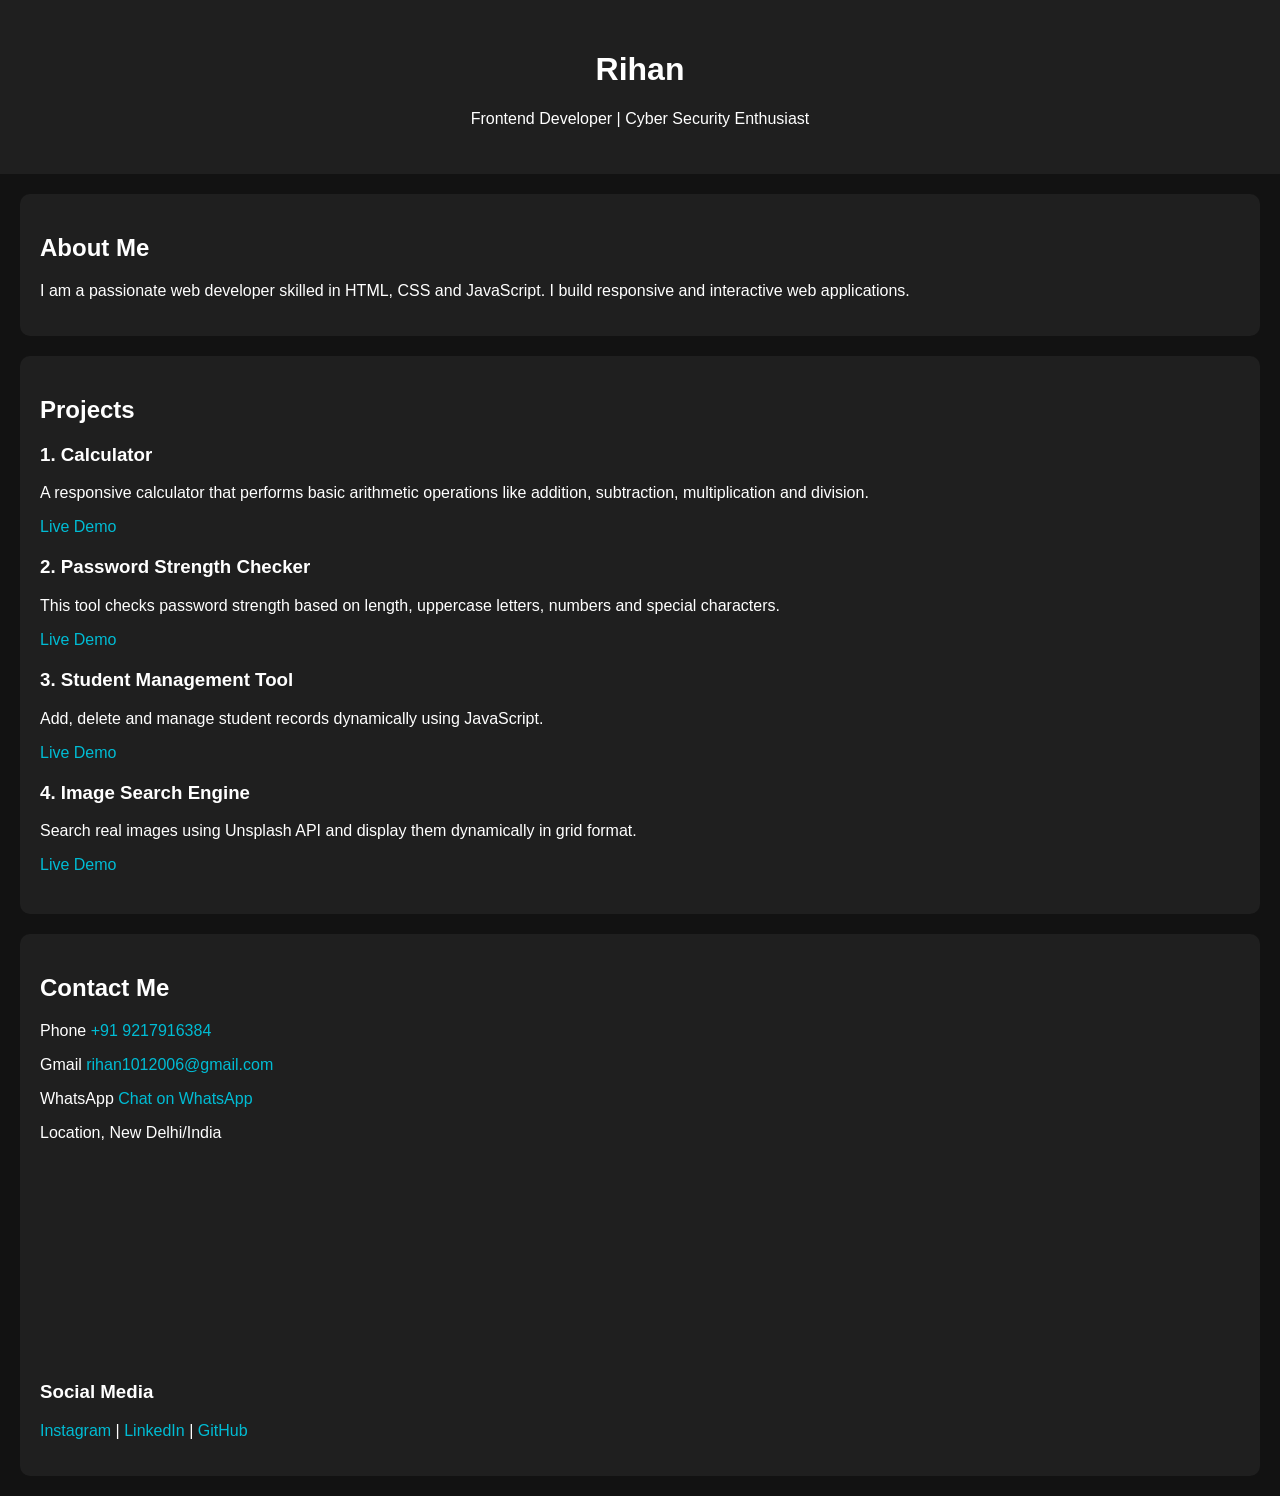
<file: index.html>
<!DOCTYPE html>
<html>
<head>
  <title>Rihan Portfolio</title>
  <link rel="stylesheet" href="style.css">
  <meta name="viewport" content="width=device-width, initial-scale=1.0">
</head>
<body>

<header>
  <h1>Rihan</h1>
  <p>Frontend Developer | Cyber Security Enthusiast</p>
</header>

<section class="card">
  <h2>About Me</h2>
  <p>I am a passionate web developer skilled in HTML, CSS and JavaScript. I build responsive and interactive web applications.</p>
</section>

<section class="card">
  <h2>Projects</h2>

  <div class="project">
    <h3>1. Calculator</h3>
    <p>A responsive calculator that performs basic arithmetic operations like addition, subtraction, multiplication and division.</p>
    <a href="calculator.html" target="_blank">Live Demo</a>
  </div>

  <div class="project">
    <h3>2. Password Strength Checker</h3>
    <p>This tool checks password strength based on length, uppercase letters, numbers and special characters.</p>
    <a href="password.html" target="_blank">Live Demo</a>
  </div>

  <div class="project">
    <h3>3. Student Management Tool</h3>
    <p>Add, delete and manage student records dynamically using JavaScript.</p>
    <a href="student.html" target="_blank">Live Demo</a>
  </div>

  <div class="project">
    <h3>4. Image Search Engine</h3>
    <p>Search real images using Unsplash API and display them dynamically in grid format.</p>
    <a href="image-search.html" target="_blank">Live Demo</a>
  </div>

</section>

<section class="card">
  <h2>Contact Me</h2>

  <p>Phone <a href="tel:+919217916384">+91 9217916384</a></p>

  <p>Gmail <a href="mailto:rihan1012006@gmail.com">rihan1012006@gmail.com</a></p>

  <p> WhatsApp <a href="https://wa.me/919217916384" target="_blank">Chat on WhatsApp</a></p>

  <p>Location, New Delhi/India</p>

  <iframe 
    src="https://www.google.com/maps?q=New Delhi,India&output=embed"
    width="100%" height="200" style="border:0;" allowfullscreen>
  </iframe>

  <h3>Social Media</h3>
<p>
<span>
<a href="https://instagram.com/t_vrx7/?hl=en" target="_blank">Instagram</a> |
<a href="https://linkedin.com/in/rihan-x-b2026b361" target="_blank">LinkedIn</a> |
<a href="https://github.com/7vrxrihan-svg" target="_blank">GitHub</a>
</span>
</p>


</section>

</body>
</html>
</file>
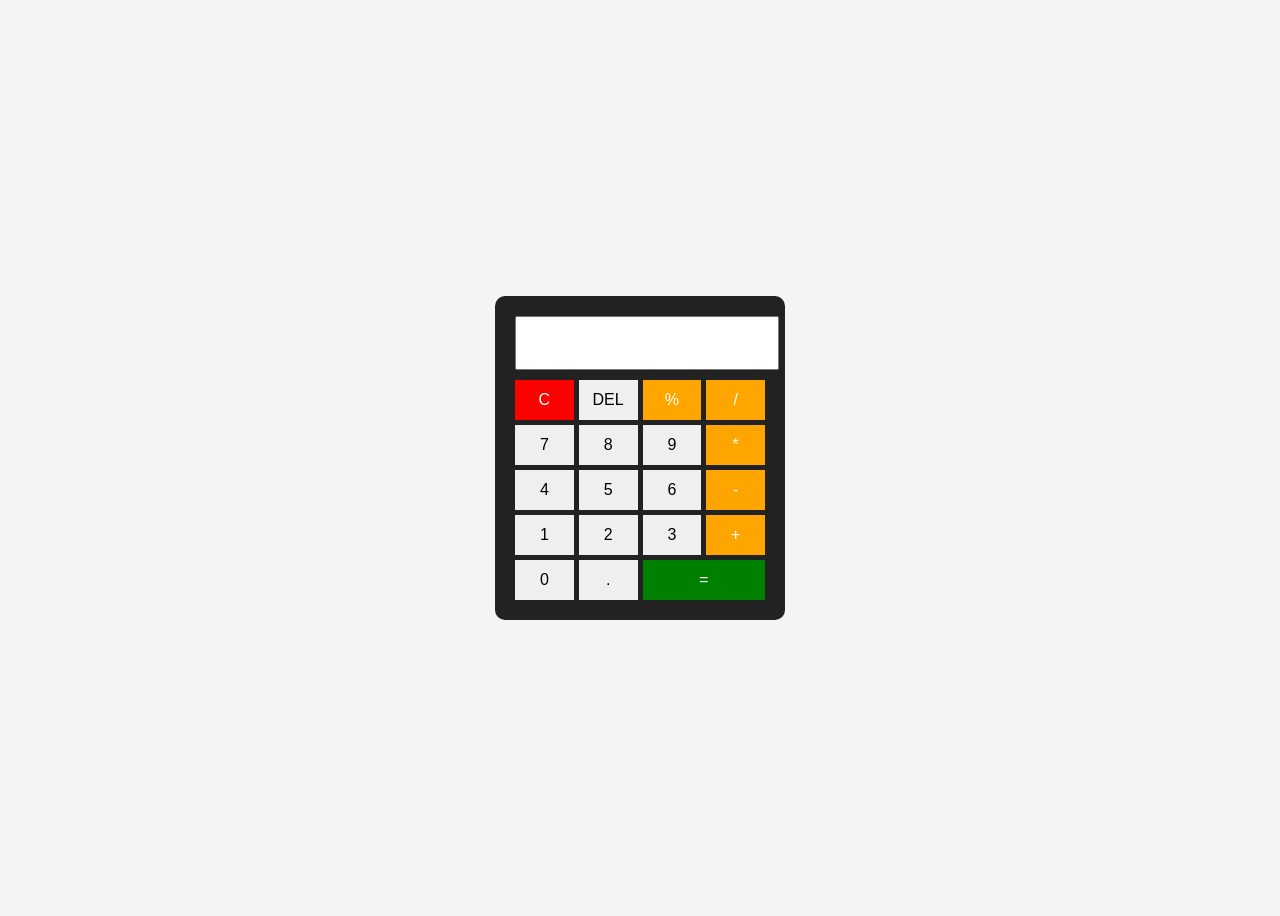
<file: calculator.html>
<!DOCTYPE html>
<html>
<head>
<title>Calculator</title>

<style>
body{
display:flex;
justify-content:center;
align-items:center;
height:100vh;
background:#f4f4f4;
font-family:Arial;
}

.calculator{
background:#222;
padding:20px;
border-radius:10px;
width:250px;
}

#display{
width:100%;
height:40px;
margin-bottom:10px;
text-align:right;
font-size:20px;
padding:5px;
}

.buttons{
display:grid;
grid-template-columns:repeat(4,1fr);
gap:5px;
}

button{
height:40px;
font-size:16px;
cursor:pointer;
border:none;
}

button:hover{
opacity:0.8;
}

.operator{
background:orange;
color:white;
}

.equal{
background:green;
color:white;
grid-column:span 2;
}

.clear{
background:red;
color:white;
}
</style>

</head>

<body>

<div class="calculator">

<input type="text" id="display" readonly>

<div class="buttons">

<button onclick="clearDisplay()" class="clear">C</button>
<button onclick="deleteLast()">DEL</button>
<button onclick="appendValue('%')" class="operator">%</button>
<button onclick="appendValue('/')" class="operator">/</button>

<button onclick="appendValue('7')">7</button>
<button onclick="appendValue('8')">8</button>
<button onclick="appendValue('9')">9</button>
<button onclick="appendValue('*')" class="operator">*</button>

<button onclick="appendValue('4')">4</button>
<button onclick="appendValue('5')">5</button>
<button onclick="appendValue('6')">6</button>
<button onclick="appendValue('-')" class="operator">-</button>

<button onclick="appendValue('1')">1</button>
<button onclick="appendValue('2')">2</button>
<button onclick="appendValue('3')">3</button>
<button onclick="appendValue('+')" class="operator">+</button>

<button onclick="appendValue('0')">0</button>
<button onclick="appendValue('.')">.</button>
<button onclick="calculate()" class="equal">=</button>

</div>
</div>

<script src="main.js"></script>
</body>
</html>
</file>
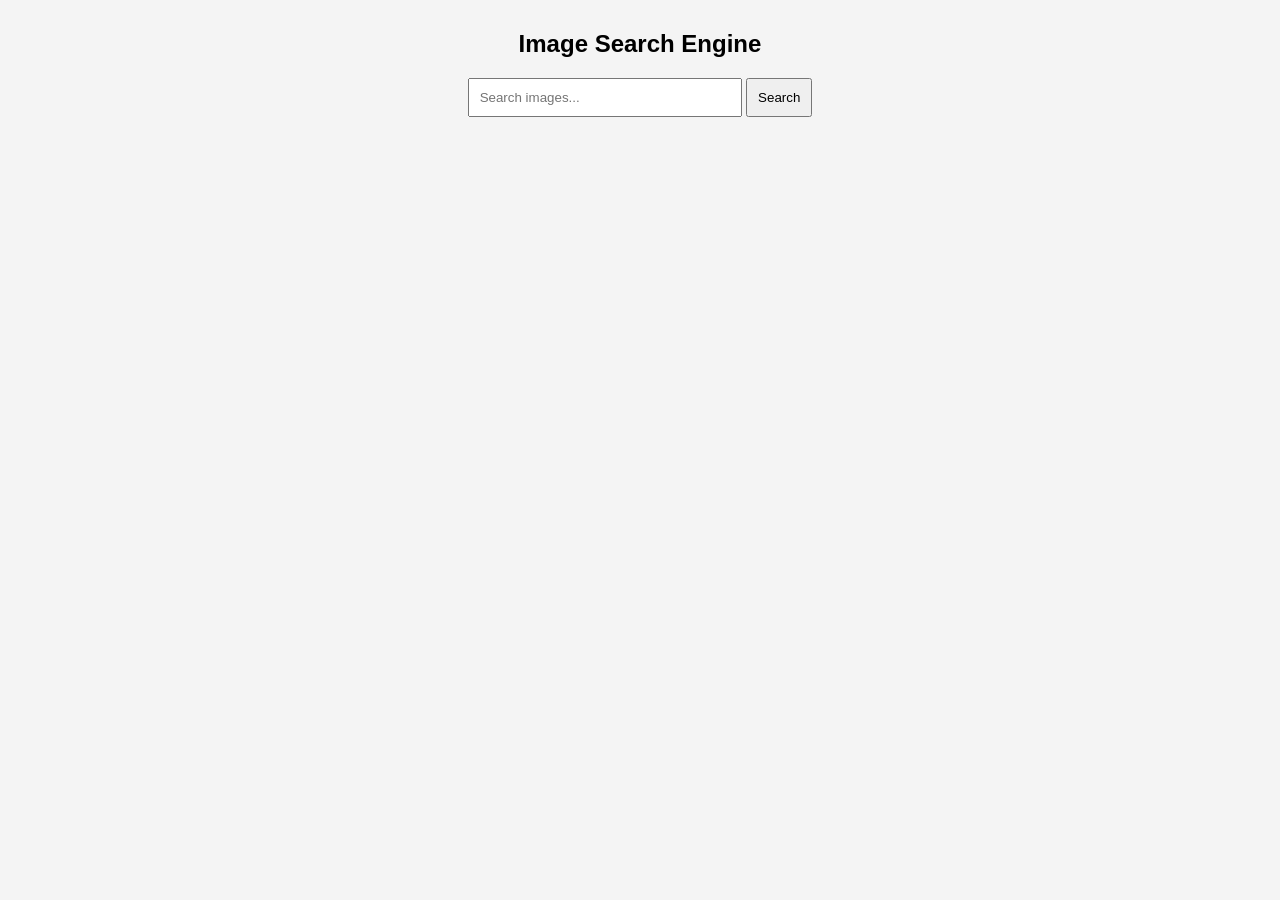
<file: image-search.html>
<!DOCTYPE html>
<html>
<head>
<title>Image Search Engine</title>

<style>
body{
font-family: Arial;
background:#f4f4f4;
text-align:center;
}

.container{
margin-top:30px;
}

input{
padding:10px;
width:250px;
}

button{
padding:10px;
cursor:pointer;
}

#results{
display:flex;
flex-wrap:wrap;
justify-content:center;
margin-top:20px;
}

#results img{
width:200px;
margin:10px;
border-radius:8px;
}
</style>

</head>

<body>

<div class="container">
<h2>Image Search Engine</h2>

<input type="text" id="searchInput" placeholder="Search images...">
<button onclick="searchImages()">Search</button>

<div id="results"></div>

</div>
<script src="main.js"></script>
</body>
</html>
</file>
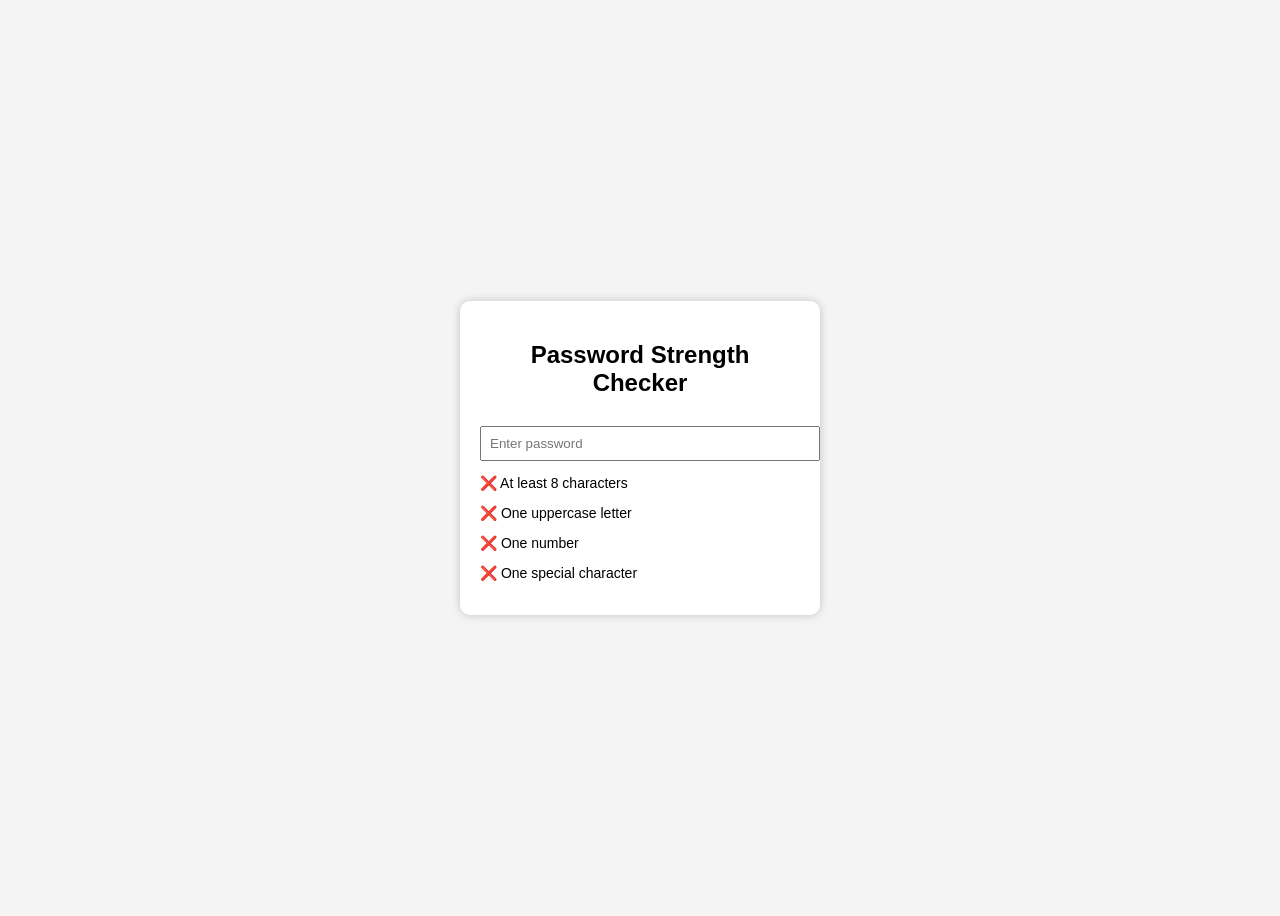
<file: password.html>
<!DOCTYPE html>
<html>
<head>
<title>Password Strength Checker</title>

<style>
body{
font-family: Arial;
background:#f4f4f4;
display:flex;
justify-content:center;
align-items:center;
height:100vh;
}

.container{
background:white;
padding:20px;
border-radius:10px;
width:320px;
box-shadow:0 0 10px rgba(0,0,0,0.2);
text-align:center;
}

input{
width:100%;
padding:8px;
margin-top:10px;
}

#strength{
margin-top:10px;
font-weight:bold;
}

.rules{
text-align:left;
font-size:14px;
margin-top:10px;
}
</style>

</head>
<body>

<div class="container">
<h2>Password Strength Checker</h2>

<input type="password" id="password" placeholder="Enter password">

<div id="strength"></div>

<div class="rules">
<p id="length">❌ At least 8 characters</p>
<p id="uppercase">❌ One uppercase letter</p>
<p id="number">❌ One number</p>
<p id="symbol">❌ One special character</p>
</div>

</div>

<script src="main.js"></script>

</body>
</html>
</file>
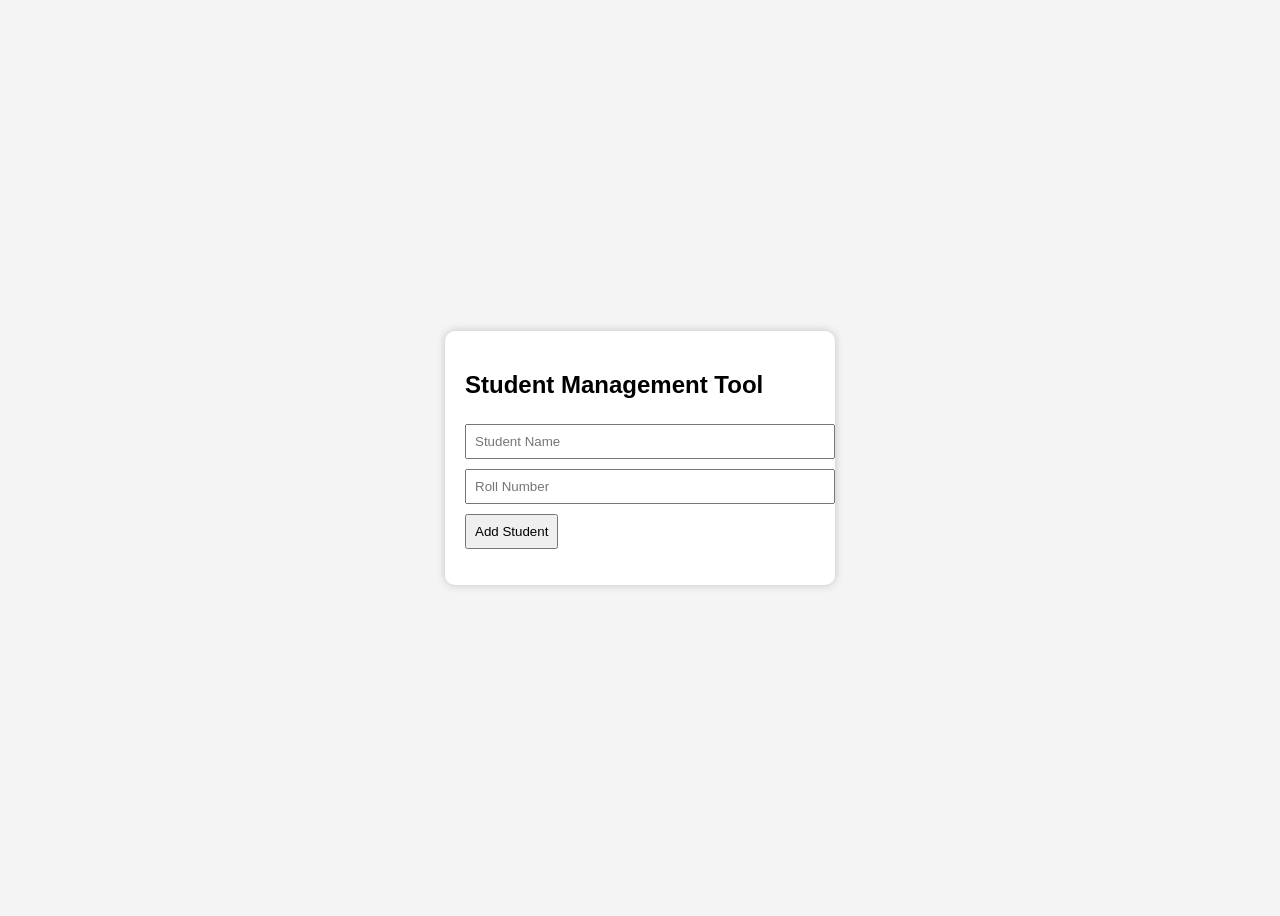
<file: student.html>
<!DOCTYPE html>
<html>
<head>
<title>Student Management Tool</title>
<style>
body{
font-family: Arial;
background:#f4f4f4;
display:flex;
justify-content:center;
align-items:center;
height:100vh;
}

.container{
background:white;
padding:20px;
border-radius:10px;
width:350px;
box-shadow:0 0 10px rgba(0,0,0,0.2);
}

input{
width:100%;
padding:8px;
margin:5px 0;
}

button{
padding:8px;
margin-top:5px;
cursor:pointer;
}

ul{
padding:0;
list-style:none;
}

li{
background:#eee;
margin-top:5px;
padding:8px;
display:flex;
justify-content:space-between;
}
</style>
</head>

<body>

<div class="container">
<h2>Student Management Tool</h2>

<input type="text" id="name" placeholder="Student Name">
<input type="text" id="roll" placeholder="Roll Number">
<button onclick="addStudent()">Add Student</button>

<ul id="list"></ul>

</div>

<script src="main.js"></script>

</body>
</html>
</file>
<file: style.css>
body{
  font-family: Arial;
  margin:0;
  background:#121212;
  color:white;
}

header{
  text-align:center;
  padding:30px;
  background:#1f1f1f;
}

.card{
  background:#1f1f1f;
  margin:20px;
  padding:20px;
  border-radius:10px;
}

.project{
  margin-bottom:20px;
}

a{
  color:#00bcd4;
  text-decoration:none;
}

button{
  padding:8px;
  margin:5px;
  border:none;
  border-radius:5px;
  background:#00bcd4;
  color:white;
  cursor:pointer;
}

input{
  padding:8px;
  margin:5px;
  border-radius:5px;
  border:none;
}

.grid{
  display:grid;
  grid-template-columns:repeat(auto-fit,minmax(150px,1fr));
  gap:10px;
}

img{
  width:100%;
  border-radius:10px;
}
</file>
